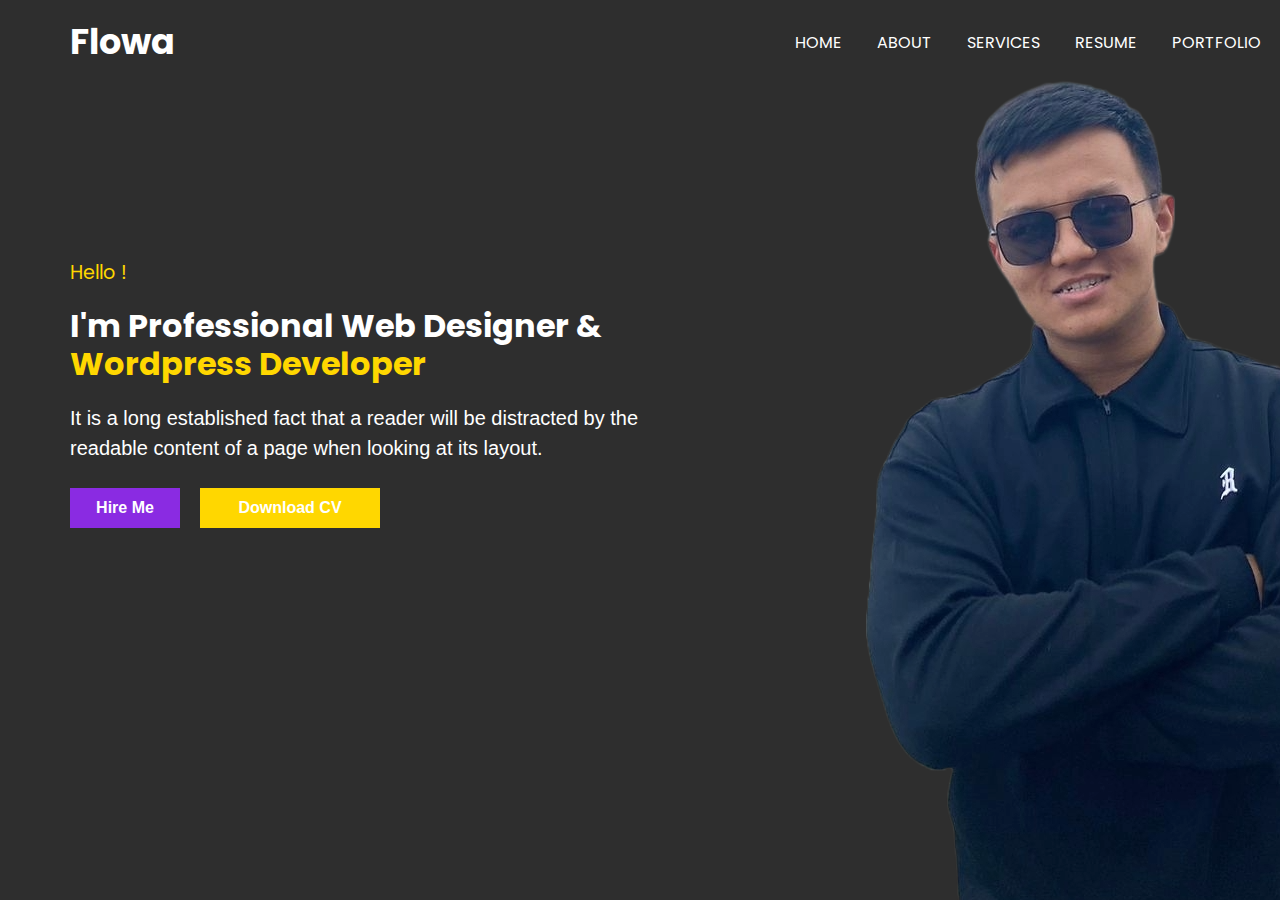
<file: index.html>
<!DOCTYPE html>
<html lang="en">

<head>
    <meta charset="UTF-8">
    <meta name="viewport" content="width=device-width, initial-scale=1.0">
    <title>Document</title>
    <link rel="stylesheet" href="./CSS/style.css">
    <link rel="preconnect" href="https://fonts.googleapis.com">
    <link rel="preconnect" href="https://fonts.gstatic.com" crossorigin>
    <link
        href="https://fonts.googleapis.com/css2?family=DM+Serif+Display:ital@0;1&family=Dancing+Script:wght@400..700&family=Lexend:wght@100..900&family=Noto+Sans:ital,wght@0,100..900;1,100..900&family=Playfair+Display:ital,wght@0,400..900;1,400..900&family=Poppins:ital,wght@0,100;0,200;0,300;0,400;0,500;0,600;0,700;0,800;0,900;1,100;1,200;1,300;1,400;1,500;1,600;1,700;1,800;1,900&family=Roboto:ital,wght@0,100;0,300;0,400;0,500;0,700;0,900;1,100;1,300;1,400;1,500;1,700;1,900&display=swap"
        rel="stylesheet">

</head>

<body>
    <div class="main">
        <div class="container">
            <div class="row1">
                <div class="logo">Flowa</div>
                <div class="nav">
                    <div class="navv1">HOME</div>
                    <div class="navv">ABOUT</div>
                    <div class="navv">SERVICES</div>
                    <div class="navv">RESUME</div>
                    <div class="navv">PORTFOLIO</div>
                    <div class="navv">BLOG</div>
                    <div class="navv">CONTACT</div>
                </div>
            </div>
            <div class="row2">Hello !</div>
            <div class="row3">I'm Professional Web Designer &</div>
            <div class="row4">Wordpress Developer</div>
            <div class="row5">It is a long established fact that a reader will be distracted by the <br>
                readable content of a page when looking at its layout.</div>
            <div class="row6">
                <div class="bt1">
                    <button id="one">Hire Me</button>
                </div>
                <div class="bt2">
                    <button id="two"><a href="./CV.docx" download>Download CV</a></button>
                </div>
            </div>
        </div>
    </div>
</body>

</html>
</file>
<file: CSS/style.css>
* {
    margin: 0%;
    padding: 0%;
}
body{
    background-color: rgb(46, 46, 46);
    background-image:url('../images/file.png');

    background-repeat: no-repeat;
    background-position-x: 620px;
    background-position-y: -260px;
}
.container {
    margin-left: 70px;
    margin-right: 70px;
    font-family: "Poppins", serif;
}

.row1 {
    display: flex;
    margin-top: 30px;
}

.logo {
    font-size: 35px;
    font-weight: bolder;
    color: white;
    margin-top: -15px;
}

.nav {
    display: flex;
    gap: 35px;
    color: white;
}

.navv1 {
    margin-left: 620px;
}

.row2 {
    margin-top: 190px;
    font-size: larger;
    color: gold;

}

.row3 {
    font-size: xx-large;
    margin-top: 15px;
    font-weight: bold;
    color: white;
}

.row4 {
    font-size: xx-large;
    color: gold;
    font-weight: bold;
    margin-top: -10px;
}

.row5 {
    font-size: 20px;
    color: white;
    font-family: sans-serif;
    margin-top: 15px;
    line-height: 1.5;
}

.row6 {
    display: flex;
    gap: 20px;
    margin-top: 25px;
}

#one {
    height: 40px;
    width: 110px;
    background-color: blueviolet;
    font-size: medium;
    font-weight: bold;
    color: white;
    border-color: transparent;
}

#two {
    background-color: gold;
    height: 40px;
    width: 180px;
    font-weight: bold;
    font-size: medium;
    border-color: transparent;
}
a{
    text-decoration: none;
    color: white;
}
#one:hover,#two:hover{
    background-color: skyblue;
}
</file>
